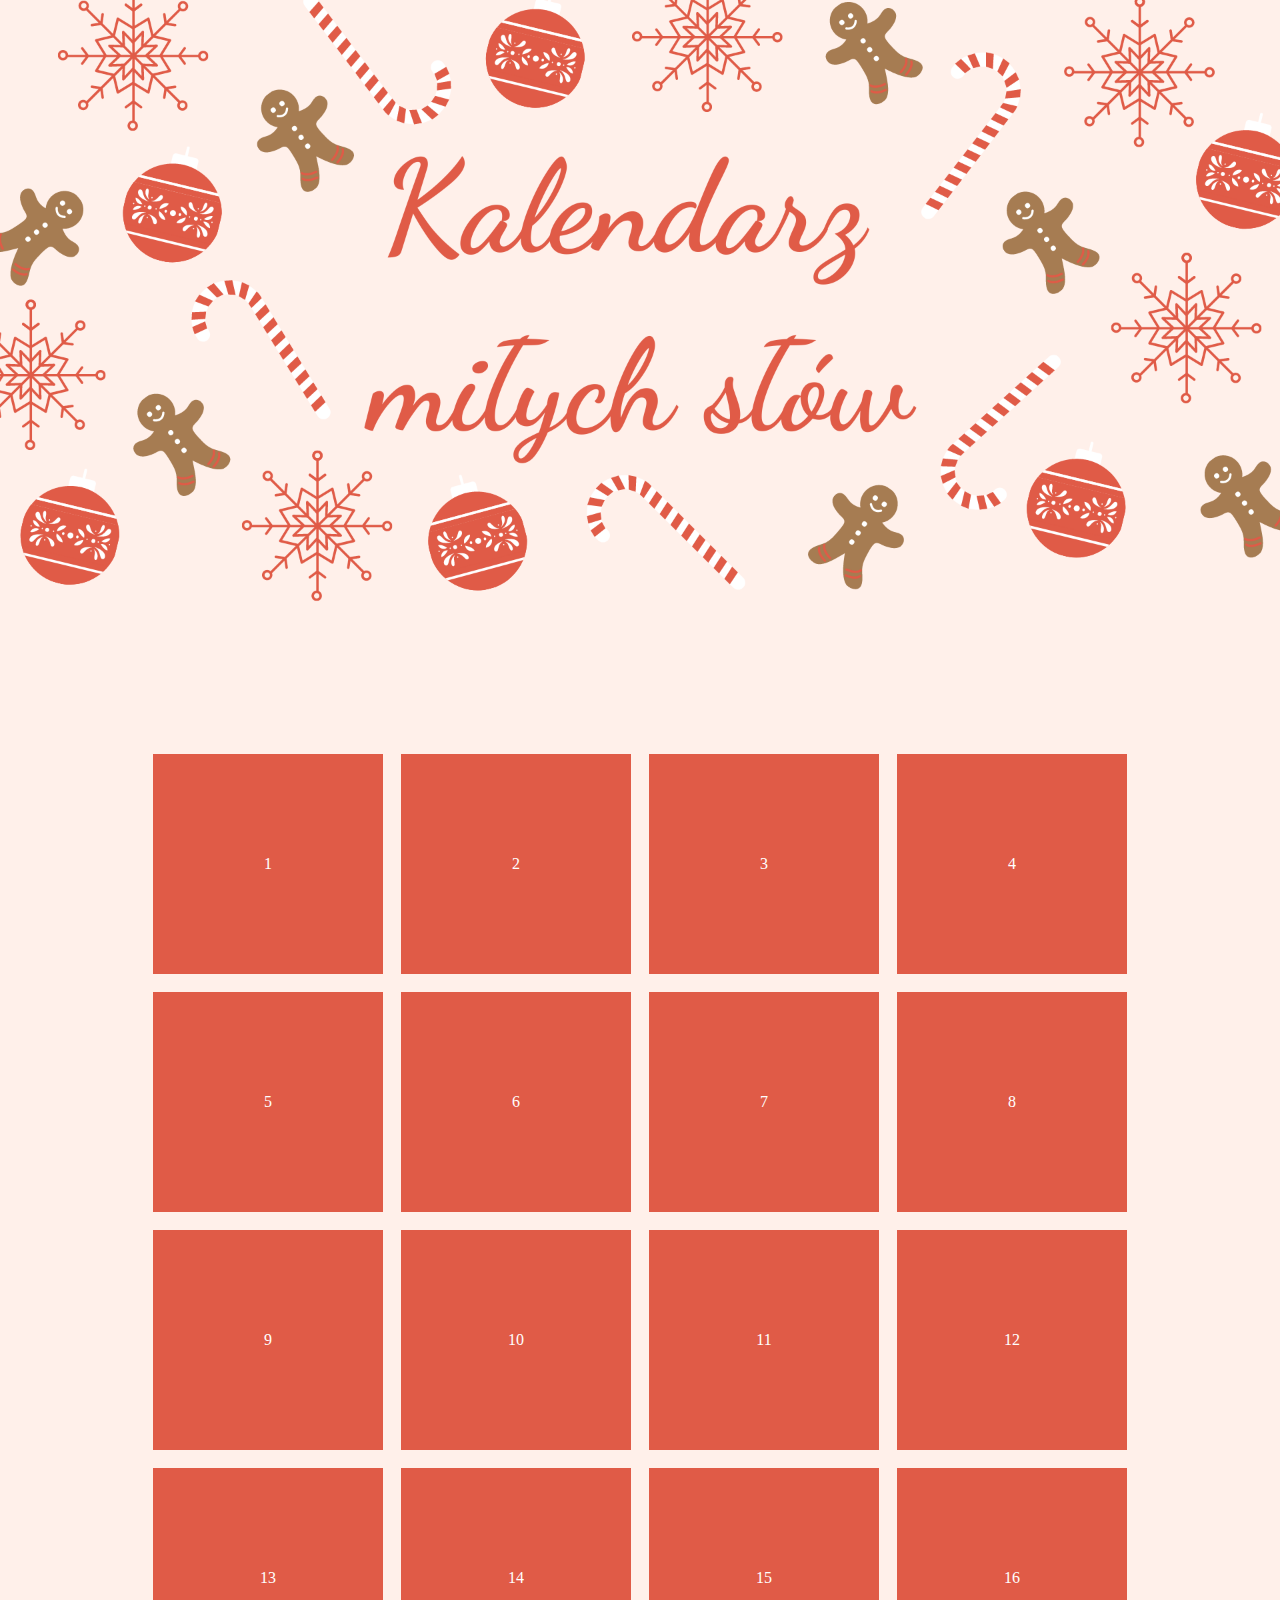
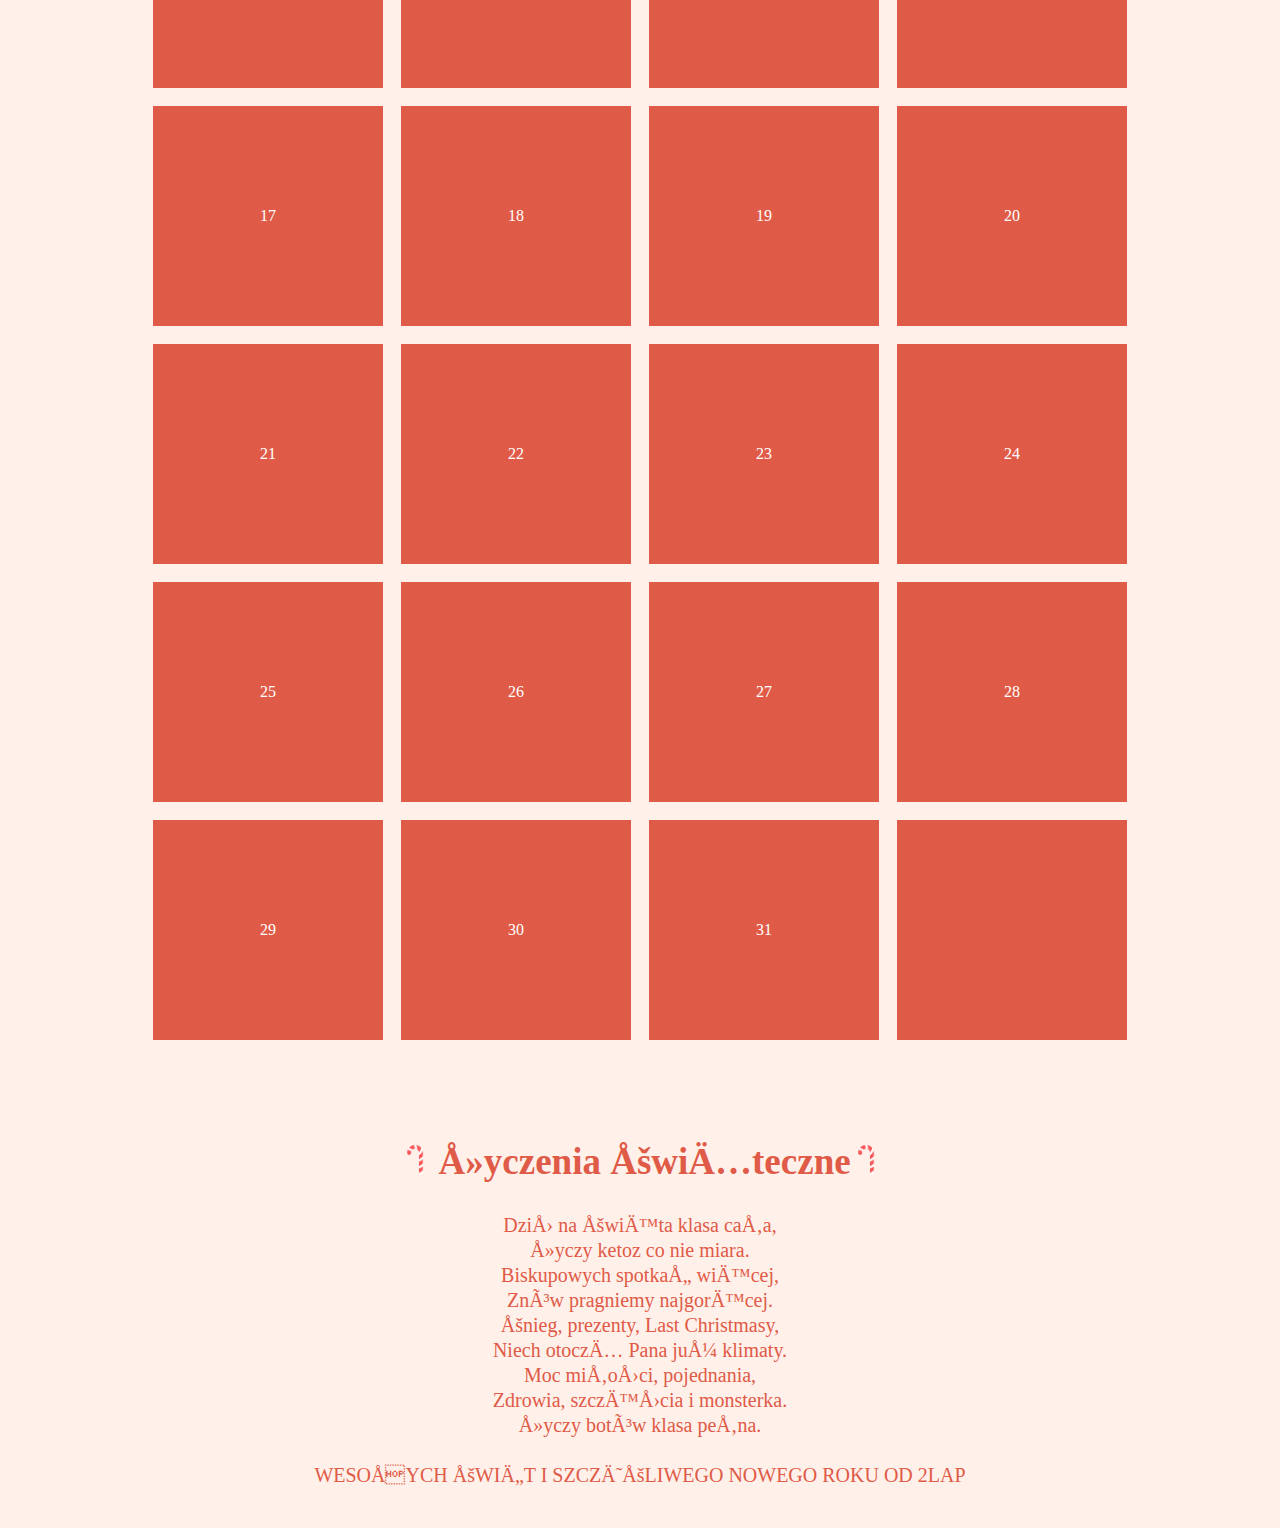
<file: index.html>
<!DOCTYPE html>
<html lang="pl">
    <head>
        <meta charset="UFT-8">
        <meta name="vieport" content="width=device-width">
        <link rel="stylesheet" href="prezent.css">
        <title>Kalendarz miłych słów &#127876</title>
        <script>
            function dalej(nr){
                if(nr==1){
                    document.getElementById("1").innerHTML = '„Dziękuję za poświęcenie czasu na tłumaczenie mi matmy”-Agnieszka';
                    document.getElementById("1").style.backgroundColor="#ac7c52";
                    document.getElementById("1").style.color="e05b47";
                }
                if(nr==2){
                    document.getElementById("2").innerHTML = ',,Jest Pan super wychowawcą"-Aleksandra';
                    document.getElementById("2").style.backgroundColor="#ac7c52";
                }
                if(nr==3){
                    document.getElementById("3").innerHTML = ',,Bardzo dziękuję panu za wszelkie trudy bo sam wiem że łatwo to z nami nie jest, podziwiam za trwałość i wyrozumiałość bo to cięższe niż się wydaje"-Antek';
                    document.getElementById("3").style.backgroundColor="#ac7c52";
                }
                if(nr==4){
                    document.getElementById("4").innerHTML = ',,Dziękuję za pomoc w trudnych momentach i poświęcenie swojego czasu. Nawet jedno pytanie o samopoczucie bardzo poprawiało mi humor"-Eliza';
                    document.getElementById("4").style.backgroundColor="#ac7c52";
                }
                if(nr==5){
                    document.getElementById("5").innerHTML = ',,Najlepszy komputerowiec na północ od Władysławowa"-Jakub';
                    document.getElementById("5").style.backgroundColor="#ac7c52";
                }
                if(nr==6){
                    document.getElementById("6").innerHTML = ',,Z okazji Świąt Bożego Narodzenia życzę Panu dużo zdrowia, cierpliwości, wytrwałości oraz sukcesów zawodowych. Wszystkiego najlepszego!"-Jan';
                    document.getElementById("6").style.backgroundColor="#ac7c52";
                }
                if(nr==7){
                    document.getElementById("7").innerHTML = ',,Dziękuję, że Pan jest z nami i życzę wszystkiego, co najlepsze"-Julia';
                    document.getElementById("7").style.backgroundColor="#ac7c52";
                }
                if(nr==8){
                    document.getElementById("8").innerHTML = ',,dziękuję, że pan nas rozumie i wspiera i życzę wszystkiego najlepszego!"-Julianna';
                    document.getElementById("8").style.backgroundColor="#ac7c52";
                }
                if(nr==9){
                    document.getElementById("9").innerHTML = ',,Cierpliwości do naszej klasy"-Kacper';
                    document.getElementById("9").style.backgroundColor="#ac7c52";
                }
                if(nr==10){
                    document.getElementById("10").innerHTML = ',,Panie Marcinie, dziękuje za pokazanie mi, że istnieją jeszcze w porządku nauczyciele, może nie idzie mi jakoś super z polskiego ale śmieszą mnie pana żarty"-Karolina';
                    document.getElementById("10").style.backgroundColor="#ac7c52";
                }
                if(nr==11){
                    document.getElementById("11").innerHTML = ',,Jest pan dość surowym nauczycielem, ale za to najlepszym przyjacielem i zawsze jak mam problemy mogę na pana liczyć."-Klaudia';
                    document.getElementById("11").style.backgroundColor="#ac7c52";
                }
                if(nr==12){
                    document.getElementById("12").innerHTML = ',,Dziękuję za wspieranie mnie w najgorszych momentach i za widzenie we mnie pozytywów, których ja nie umiałam dostrzec. Taki wychowawca to cud!"-Liliana';
                    document.getElementById("12").style.backgroundColor="#ac7c52";
                }
                if(nr==13){
                    document.getElementById("13").innerHTML = ',,Radosnych Świąt Bożego Narodzenia"-Łukasz.G';
                    document.getElementById("13").style.backgroundColor="#ac7c52";
                }
                if(nr==14){
                    document.getElementById("14").innerHTML = ',,Wesołych świąt i bogatego Mikołaja"-Łukasz.K';
                    document.getElementById("14").style.backgroundColor="#ac7c52";
                }
                if(nr==15){
                    document.getElementById("15").innerHTML = ',,Panie Marcinie, dziękuję za poświęcony nam czas i energię. Mimo tego ze nie jesteśmy idealna klasą zawsze możemy na pana liczyć"-Marcelina';
                    document.getElementById("15").style.backgroundColor="#ac7c52";
                }
                if(nr==16){
                    document.getElementById("16").innerHTML = ',,Bardzo wyluzowany nauczyciel z najlepszym imieniem jakie można mieć xD"-Marcin';
                    document.getElementById("16").style.backgroundColor="#ac7c52";
                }
                if(nr==17){
                    document.getElementById("17").innerHTML = ',,Dziękuję za szybkie odpowiedzi na messangerze"-Marta';
                    document.getElementById("17").style.backgroundColor="#ac7c52";
                }
                if(nr==18){
                    document.getElementById("18").innerHTML = ',,Dziękujemy za wszystkie nocki, spotkania i rozgrywki w czarne historię. Bardzo to doceniamy i życzymy wesołych Świąt Bożego Narodzenia!"-Marysia';
                    document.getElementById("18").style.backgroundColor="#ac7c52";
                }
                if(nr==19){
                    document.getElementById("19").innerHTML = ',,Dużo wytrwałości w dążeniu do celu i spełnienia wszystkich marzeń"-Mateusz';
                    document.getElementById("19").style.backgroundColor="#ac7c52";
                }
                if(nr==20){
                    document.getElementById("20").innerHTML = ',,Dziękuję panu za cierpliwość, przyjacielskie podejście, pomocną dłoń oraz życzę dobrej szamy na Święta "-Michalina';
                    document.getElementById("20").style.backgroundColor="#ac7c52";
                }
                if(nr==21){
                    document.getElementById("21").innerHTML = ',,Wesołych świąt"-Nadia';
                    document.getElementById("21").style.backgroundColor="#ac7c52";
                }
                if(nr==22){
                    document.getElementById("22").innerHTML = ',,Wszystkiego najlepszego! Życzę panu, żeby codziennie miał pan potężną szotlandzką moc do pracy z nami dzikusami"-Natalia';
                    document.getElementById("22").style.backgroundColor="#ac7c52";
                }
                if(nr==23){
                    document.getElementById("23").innerHTML = ',, Wszystkiego Ketozowego Życzy największy gangsta z NYC! Oby kolejne zabłąkane dusze, również znajdywały oparcie w selczańskich memach!!!"-Nikola';
                    document.getElementById("23").style.backgroundColor="#ac7c52";
                }
                if(nr==24){
                    document.getElementById("24").innerHTML = ',,Dużo zdrowia, szczęścia i spokoju, jak i również uczenia tak wspaniałej klasy jaką jest 2LAP;)"-Nina';
                    document.getElementById("24").style.backgroundColor="#ac7c52";
                }
                if(nr==25){
                    document.getElementById("25").innerHTML = ',,Dziękuje panu za każdą pomoc. Czy to z jakimś przedmiotem, czy zadaniami, czy komputerem."-Oliwia';
                    document.getElementById("25").style.backgroundColor="#ac7c52";
                    document.getElementById("25").style.color="e05b47";
                }
                if(nr==26){
                    document.getElementById("26").innerHTML = ',,Życzę panu aby horrory z dobrymi trailerami nie były trashami xD"-Paulina.H(Heblowy drań)';
                    document.getElementById("26").style.backgroundColor="#ac7c52";
                    document.getElementById("26").style.color="e05b47";
                }
                if(nr==27){
                    document.getElementById("27").innerHTML = ',,Dorośli nigdy nie potrafią sami zrozumieć. A dzieci bardzo męczy konieczność stałego objaśniania."~ A. de Saint-Exupery, dziękuję za pomoc-Paulina.P';
                    document.getElementById("27").style.backgroundColor="#ac7c52";
                    document.getElementById("27").style.color="e05b47";
                }
                if(nr==28){
                    document.getElementById("28").innerHTML = ',,WSZYSTKIEGO NAJLEPSZEGO W ŚWIĘTA I DNI NIE BĘDĄCE ŚWIĘTAMI!! Życzę Panu grubych kotów i by poczucie humoru zostało Panu na zawsze!"-Stanisław';
                    document.getElementById("28").style.backgroundColor="#ac7c52";
                    document.getElementById("28").style.color="e05b47";
                }
                if(nr==29){
                    document.getElementById("29").innerHTML = ',,Życzę dużo szczęścia i zdrówka. Oby te święta spędził Pan w gronie swoich bliskich, a ten rok, mimo, że dość trudny, był dobrze wspominany. Dziękuję za każdą pomoc, którą otrzymałam i mam nadzieję, iż dobro do Pana powróci"-Wiktoria';
                    document.getElementById("29").style.backgroundColor="#ac7c52";
                    document.getElementById("29").style.color="e05b47";
                }
                if(nr==30){
                    document.getElementById("30").innerHTML = ',,If You re Happy Doing What You Love, Nobody Can Tell You You re Not Successful"(Harry Styles)-Zuzia';
                    document.getElementById("30").style.backgroundColor="#ac7c52";
                    document.getElementById("30").style.color="e05b47";
                }
                if(nr==31){
                    document.getElementById("31").innerHTML = "BARDZO SIĘ CIESZYMY, ŻE JEST PAN NASZYM WYCHOWAWCĄ";
                    document.getElementById("31").style.backgroundColor="#ac7c52";
                    document.getElementById("31").style.color="e05b47";
                }
                if(nr==32){
                    document.getElementById("32").innerHTML = '<img  class="serce" src="letter.png" alt="">';
                    document.getElementById("32").style.backgroundColor="#ac7c52";
                    document.getElementById("32").style.color="e05b47";
                }

    
            }
             </script>
             
        </head>
        <body>
            <div class="logo">
            <img src="logo1.png" alt="">
            </div>
            <table>
                <tr>
                    <td id="1" onclick="dalej(1)">1</td>
                    <td id="2" onclick="dalej(2)">2</td>
                    <td id="3" onclick="dalej(3)">3</td>
                    <td id="4" onclick="dalej(4)">4</td>
                </tr>
                <tr>
                    <td id="5" onclick="dalej(5)">5</td>
                    <td id="6" onclick="dalej(6)">6</td>
                    <td id="7" onclick="dalej(7)">7</td>
                    <td id="8" onclick="dalej(8)">8</td>
                </tr>
                <tr>
                    <td id="9" onclick="dalej(9)">9</td>
                    <td id="10" onclick="dalej(10)">10</td>
                    <td id="11" onclick="dalej(11)">11</td>
                    <td id="12" onclick="dalej(12)">12</td>
                </tr>
                <tr>
                    <td id="13" onclick="dalej(13)">13</td>
                    <td id="14" onclick="dalej(14)">14</td>
                    <td id="15" onclick="dalej(15)">15</td>
                    <td id="16" onclick="dalej(16)">16</td>
                </tr>
                    
                <tr>
                    <td id="17" onclick="dalej(17)">17</td>
                    <td id="18" onclick="dalej(18)">18</td>
                    <td id="19" onclick="dalej(19)">19</td>
                    <td id="20" onclick="dalej(20)">20</td>
                </tr>
                <tr>
                    <td id="21" onclick="dalej(21)">21</td>
                    <td id="22" onclick="dalej(22)">22</td>
                    <td id="23" onclick="dalej(23)">23</td>
                    <td id="24" onclick="dalej(24)">24</td>
                </tr>
                <tr>
                    <td id="25" onclick="dalej(25)">25</td>
                    <td id="26" onclick="dalej(26)">26</td>
                    <td id="27" onclick="dalej(27)">27</td>
                    <td id="28" onclick="dalej(28)">28</td>
                </tr>
                <tr>
                    <td id="29" onclick="dalej(29)">29</td>
                    <td id="30" onclick="dalej(30)">30</td>
                    <td id="31" onclick="dalej(31)">31</td>
                    <td id="32" onclick="dalej(32)"></td>
                    </tr>
                </table>

                
                <h1><img class="lizak" src="lizak.png" alt=""> Życzenia Świąteczne<img class="lizak" src="lizak.png" alt=""></h1>
                <p>Dziś na Święta klasa cała,<br>
                    Życzy ketoz co nie miara.<br>
                    Biskupowych spotkań więcej,<br>
                    Znów pragniemy najgoręcej.<br>
                    Śnieg, prezenty, Last Christmasy,<br>
                    Niech otoczą Pana już klimaty.<br>
                    Moc miłości, pojednania,<br>
                    Zdrowia, szczęścia i monsterka.<br>
                    Życzy botów klasa pełna.<br>
                    <br>
                    WESOŁYCH ŚWIĄT I SZCZĘŚLIWEGO NOWEGO ROKU OD 2LAP</p>

        </body>
</file>
<file: prezent.css>
*{
    padding: 0;
    margin: 0;
}
body{
    background-color: #fff0ea;
}
td{
    border: 8px solid #fff0ea;
    padding: 70px;
    text-align: center;
    background-color: #e05b47;
    color: white;
    width: 90px;
    height: 80px;
    
    -webkit-transition: all 0.5s ease;
     -moz-transition: all 0.5s ease;
       -o-transition: all 0.5s ease;
      -ms-transition: all 0.5s ease;
          transition: all 0.5s ease;
}
td:hover{
    cursor: pointer;
    background-color: white;
    border: white;
    color: white;
    border-radius: 50%;
    -webkit-transform: rotate(360deg);
       -moz-transform: rotate(360deg);
         -o-transform: rotate(360deg);
        -ms-transform: rotate(360deg);
            transform: rotate(360deg)
}
.box{
   margin-left: 0 auto;
   margin-right: 0 auto;
}
table{ 
    
    font-family: Bahnschrift Condensed;
    margin: 0 auto; 
    padding-bottom: 90px;
}
.logo>img{
    width: 100%;
    padding-bottom: 20px;
}
p{
    text-align: center;
    font-family: Bahnschrift Condensed;
    color: #e05b47;
    font-size: 20px;
    padding-bottom: 40px;
    line-height: 25px;
}
.serce>img{
    font-size: 1px;
}
.lizak{
    width: 29px;
}
h1{
    text-align: center;
    font-family: Bahnschrift Condensed;
    color: #e05b47;
    font-size: 37px;
    padding-bottom: 30px;
}

@media (max-width:700px){
    table{
        width: 100%;
    }
 td{
     width: 100%;
     display: block;
     padding: 0 !important;
     display: flex;
     align-items: center;
     justify-content: center;
     
 }
 tr{
    display: block;
    width: 100%;

 }
}
</file>
